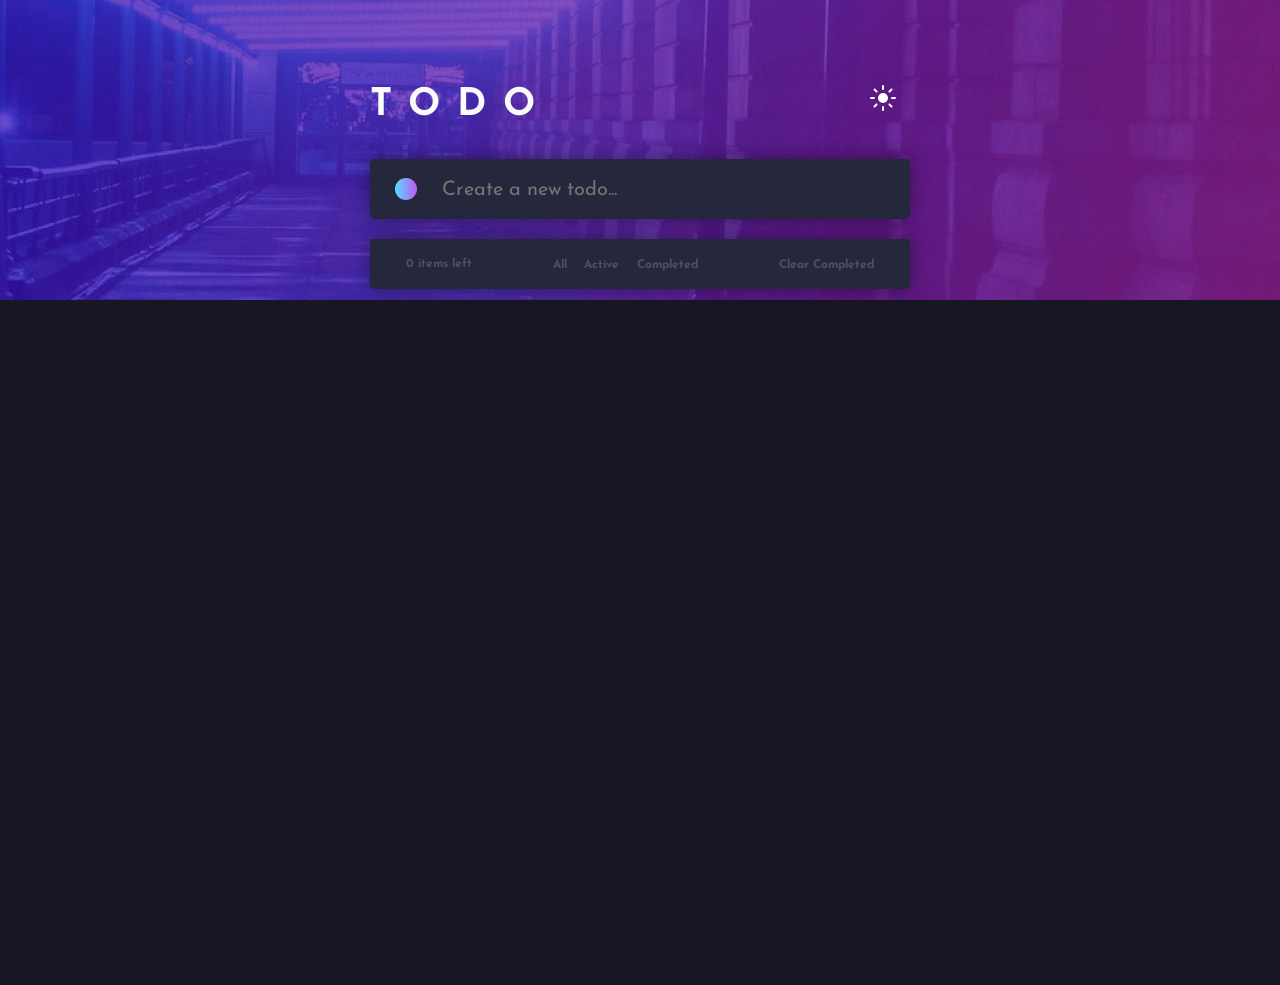
<file: index.html>
<!DOCTYPE html>
<html lang="pt-br">
<head>
  <meta charset="UTF-8">
  <meta name="viewport" content="width=device-width, initial-scale=1.0"> <!-- displays site properly based on user's device -->
  <link rel="icon" type="image/png" sizes="32x32" href="./images/favicon-32x32.png">
  <link rel="stylesheet" href="style.css">
  <title>Frontend Mentor | Todo app</title>
  <style>
    .attribution { font-size: 11px; text-align: center; }
    .attribution a { color: hsl(228, 45%, 44%); }
  </style>
</head>
<body>
<div class="Background">
  <div id="app">
    
      <header>
        <div class="logo"><p>todo</p></div>
        <div id="changeTheme"></div>
      </header>

      <div class="newElement">
        <div id="newElementIcon"></div>
        <input type="text" name="text" id="todoElement" placeholder="Create a new todo..." maxlength="50">
      </div>
    
    <div class="listElements">
      <div id="todoList">
        
      </div>
      <div class="todoFoot">
        <div id="leftItems">items left</div>
  
        <div class="filterElements" id="Desktop">
          <button id="filterAll" onclick="showAll()">All</button>
          <button id="filterActive" onclick="showActive()">Active</button>
          <button id="filterCompleted" onclick="showCompleted()">Completed</button>
        </div>
  
        <button id="clearCompleted" onclick="clearAllItems()">Clear Completed</button>
      </div>
    </div>

    <div class="filterElements" id="Mobile">
      <button id="filterAll" onclick="showAll()">All</button>
      <button id="filterActive" onclick="showActive()">Active</button>
      <button id="filterCompleted" onclick="showCompleted()">Completed</button>
    </div>
  </div>
</div>
  

  <script src="script.js"></script>
</body>
</html>
</file>
<file: style.css>
@import url('https://fonts.googleapis.com/css2?family=Josefin+Sans&display=swap');
@import url('https://fonts.googleapis.com/css2?family=Josefin+Sans:wght@700&display=swap');


* {
    margin: 0;
    padding: 0;
    box-sizing: border-box;
    list-style: none;
    font-family: 'Josefin Sans', sans-serif;
}

html {
    font-size: 62.5%;
}

body{
    font-size: 1.8rem;
    height: 100vh;
    width: 100vw;
    color: hsl(0, 0%, 98%);
    display: flex;
    justify-content: center;
    background-color: hsl(235, 21%, 11%);
    overflow-x: hidden;
}

body.light-theme {
    font-size: 1.8rem;
    height: 100vh;
    width: 100vw;
    color: hsl(235, 19%, 35%);
    display: flex;
    justify-content: center;
    background-color: hsl(0, 0%, 98%);
}

.Background{
    background: url(images/bg-desktop-dark.jpg) no-repeat ;
    background-color: hsl(235, 21%, 11%);
    width: 100vw;
    max-width: 1440px;
    height: 100vh;
    display: flex;
    align-items: center;
    justify-content: center;
}

body.light-theme .Background {
    background: url(images/bg-desktop-light.jpg) no-repeat ;
    background-color: hsl(0, 0%, 98%);
    width: 100vw;
    max-width: 1440px;
    height: 100vh;
    display: flex;
    align-items: center;
    justify-content: center;
}

#app {
    margin-top: 17rem;
    width: 80vw;
    max-width: 540px;
    height: 100%;
}

header {
    width: 100%;
    margin-bottom: 3.4rem;

    display: flex;
    justify-content: space-between;
    align-items: center;
}

.logo p {
    text-transform: uppercase;
    letter-spacing: 17px;
    font-size: 3.8rem;
    font-weight: 700;
}

body.light-theme .logo p {
    text-transform: uppercase;
    letter-spacing: 17px;
    font-size: 3.8rem;
    font-weight: 700;
    color: hsl(0, 0%, 98%);
}

#changeTheme {
    cursor: pointer;
    background: url('images/icon-sun.svg') no-repeat;
    width: 4rem;
    height: 4rem;
}

body.light-theme #changeTheme {
    cursor: pointer;
    background: url('images/icon-moon.svg') no-repeat;
    width: 4rem;
    height: 4rem;
}

.newElement {
    height: 6rem;
    width: 100%;
    margin-bottom: 2.0rem;
    padding: 0.7rem 1rem;

    display: flex;
    align-items: center;

    background-color: hsl(235, 24%, 19%);
    border-radius: 5px;
    box-shadow: 0 0 20px rgba(0,0,0,.4);
}

body.light-theme .newElement {
    height: 6rem;
    width: 100%;
    margin-bottom: 2.0rem;
    padding: 0.7rem 1rem;

    display: flex;
    align-items: center;

    background-color: hsl(236, 33%, 92%);
    border-radius: 5px;
    box-shadow: 0 0 20px rgba(0,0,0,.4);
}

#todoElement {
    margin-left: 1rem;
    padding-top: 0.2rem;
    width: 70%;
    height: 3.0rem;
    background: none;
    border: none;
    outline: none;
    font-size: 2.0rem;
    color: hsl(0, 0%, 98%);
}

body.light-theme #todoElement {
    margin-left: 1rem;
    padding-top: 0.2rem;
    width: 70%;
    height: 3.0rem;
    background: none;
    border: none;
    outline: none;
    font-size: 2.0rem;
    color: hsl(235, 19%, 35%);
}

#newElementIcon {
    width: 2.2rem;
    height: 2.2rem;
    background: linear-gradient(to right, hsl(192, 100%, 67%),hsl(280, 87%, 65%)) center no-repeat;
    border-radius: 50%;
    vertical-align: middle;
    border: 1px solid linear-gradient(to right, hsl(192, 100%, 67%),hsl(280, 87%, 65%)) center no-repeat;
    -webkit-appearance: none;
    outline: none;
    cursor: pointer;
    transition: 0.2s;

    margin: 0 15px;
    order: -1;
}

.checkBox {
    width: 2.2rem;
    height: 2.2rem;
    background: none;
    border-radius: 50%;
    vertical-align: middle;
    border: 1px solid hsl(233, 14%, 35%);
    -webkit-appearance: none;
    outline: none;
    cursor: pointer;
    transition: 0.2s;

    margin: 0 15px;
    order: -1;
}

.checkBox:hover {
    border: 1px solid hsl(192, 100%, 67%)
}

.checkBox:checked {
    background: linear-gradient(to right, hsl(192, 100%, 67%),hsl(280, 87%, 65%)) center no-repeat;
}

label > input[type="checkbox"]:checked + div {
    text-decoration: line-through;
    color: hsl(233, 14%, 35%);
}

body.light-theme label > input[type="checkbox"]:checked + div {
    text-decoration: line-through;
    color: hsl(236, 9%, 61%);
}

.listElements {
    width: 100%;
    background-color: hsl(235, 24%, 19%);
    border: none;
    border-radius: 5px;
    box-shadow: 0 0 20px rgba(0,0,0,.4);
    
}

body.light-theme .listElements {
    width: 100%;
    background-color: hsl(236, 33%, 92%);
    border: none;
    border-radius: 5px;
    box-shadow: 0 0 20px rgba(0,0,0,.4);
}

#todoList {
    border-radius: 5px;
    display: flex;
    align-items: center;
    justify-content: center;
    flex-direction: column;
    white-space: nowrap;
    overflow: hidden;
}

.listItem {
    height: 6rem;
    width: 100%;
    padding: 0.7rem 1rem;

    display: flex;
    align-items: center;
    justify-content: space-between;

    border-bottom: 1px solid hsl(233, 14%, 35%);
    
}

.itemContent {
    display: flex;
    align-items: center;
    justify-content: center;
}

body.light-theme .listItem {
    height: 60px;
    width: 100%;
    padding: 0.7rem 1rem;

    display: flex;
    align-items: center;
    justify-content: space-between;
    text-overflow: ellipsis;
    white-space: nowrap;
    overflow: hidden;

    border-bottom: 1px solid hsl(233, 11%, 84%);
}

.checkAndMsg {
    display: flex;
}


.todoFoot {
    background-color: hsl(235, 24%, 19%);

    display: flex;
    justify-content: space-around;
    align-items: center;

    height: 5.0rem;
    width: 100%;
    border-bottom-left-radius: 10px;
    border-bottom-right-radius: 10px;
}

body.light-theme .todoFoot {
    background-color: hsl(236, 33%, 92%);

    display: flex;
    justify-content: space-around;
    align-items: center;

    height: 5.0rem;
    width: 100%;
    border-bottom-left-radius: 10px;
    border-bottom-right-radius: 10px;
}

#leftItems {
    color: hsl(233, 14%, 35%);
    font-size: 1.2rem;
    font-weight: 700;
    background: none;
    border: none;
    outline: none;
}

body.light-theme #leftItems {
    color: hsl(236, 9%, 61%);
    font-size: 1.2rem;
    font-weight: 700;
    background: none;
    border: none;
    outline: none;
}

.filterElements {
    width: 30%;
    display: flex;
    align-items: center;
    justify-content: space-around;
}


button {
    color: hsl(233, 14%, 35%);
    font-size: 1.2rem;
    font-weight: 700;
    background: none;
    border: none;
    height: 10px;
    cursor: pointer;
    outline: none;
    transition: 0.4s;
    user-select: none;
}

body.light-theme button {
    color: hsl(236, 9%, 61%);
    font-size: 1.2rem;
    font-weight: 700;
    background: none;
    border: none;
    height: 10px;
    cursor: pointer;
    outline: none;
    transition: 0.4s;
    user-select: none;
}

button:hover {
    color: hsl(234, 39%, 85%);
    transform: scale(1.1);
}

body.light-theme button:hover {
    color: hsl(235, 19%, 35%);
    transform: scale(1.1);
}

.close {
    cursor: pointer;
    margin: 0 15px;
    transition: 0.2s;
}

.close:hover {
    transform: scale(1.2);
}

#Mobile {
    display: none;
}

@media(max-width: 425px) {
    html {
        font-size: 50%;
    }

    body.light-theme .listItem {
        height: 6rem;
        width: 100%;
        padding: 0.7rem 1rem;
    
        display: flex;
        align-items: center;
        justify-content: space-between;
    
        border-bottom: 1px solid hsl(233, 11%, 84%);
        
    }

    .todoFoot {
        justify-content: space-between;
        padding: 0 3rem;
    }

    body.light-theme .todoFoot {
        background-color: hsl(236, 33%, 92%);
        justify-content: space-between;
        padding: 0 3rem;
    }

    #Desktop {
        display: none;
    }

    #Mobile {
        display: flex;
        justify-content: center;

        height: 5rem;
        width: 100%;

        background-color: hsl(235, 24%, 19%);
        border-radius: 5px;
        box-shadow: 0 0 20px rgba(0,0,0,.4);

        margin-top: 2rem;
    }

    body.light-theme #Mobile{
        display: flex;
        justify-content: center;

        height: 5rem;
        width: 100%;

        background-color: hsl(236, 33%, 92%);
        border-radius: 5px;
        box-shadow: 0 0 20px rgba(0,0,0,.4);

        margin-top: 2rem;
    }

    #filterActive {
        margin: 0 2rem;
    }
}
</file>
